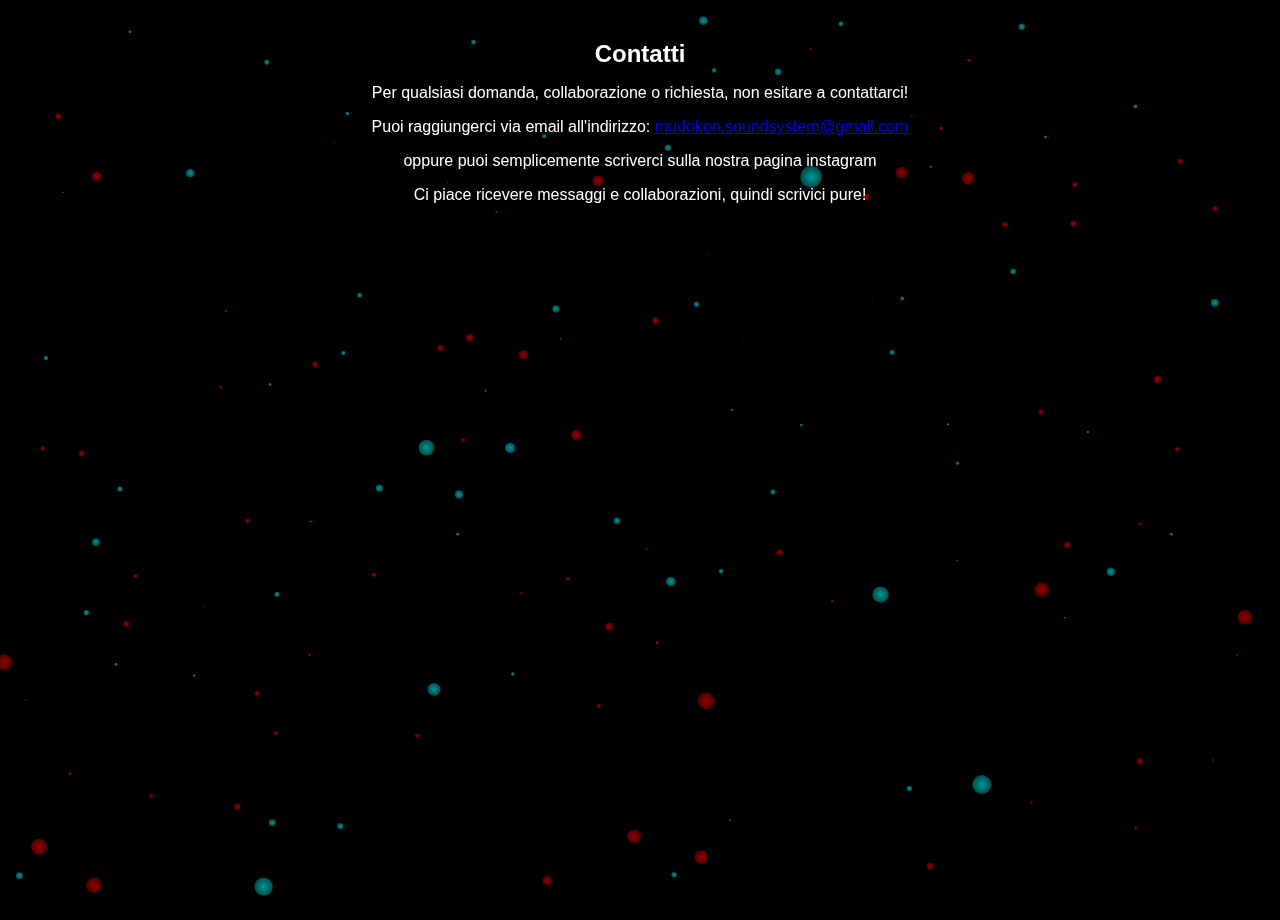
<file: contatti.html>
<!DOCTYPE html>
<html lang="it">

<head>
    <meta charset="UTF-8">
    <meta name="viewport" content="width=device-width, initial-scale=1.0">
    <title>Contatti</title>
    <link rel="stylesheet" href="style.css"> <!-- Collegamento al file CSS -->
    <link rel="preconnect" href="https://fonts.googleapis.com">
    <link rel="preconnect" href="https://fonts.gstatic.com" crossorigin>
    <link href="https://fonts.googleapis.com/css2?family=Sedgwick+Ave+Display&family=Archivo+Black&family=Bebas+Neue&family=Bungee+Spice&display=swap" rel="stylesheet">
    <link rel="stylesheet" href="https://cdnjs.cloudflare.com/ajax/libs/font-awesome/6.0.0-beta3/css/all.min.css"> <!-- Icone di Font Awesome -->
</head>

<body>
    <canvas id="starCanvas"></canvas> <!-- Canvas per lo sfondo animato -->
    <div class="container">
        <h1 class="sedgwick-ave-display-regular">Contatti</h1>
        
        <p class="contact-info">Per qualsiasi domanda, collaborazione o richiesta, non esitare a contattarci!</p>
        <p class="contact-info">Puoi raggiungerci via email all'indirizzo: <a href="mailto:mudokon.soundsystem@gmail.com">mudokon.soundsystem@gmail.com</a></p>
        <p class="contact-info">oppure puoi semplicemente scriverci sulla nostra pagina instagram</p>
        <p class="contact-info">Ci piace ricevere messaggi e collaborazioni, quindi scrivici pure!</p>
    </div>

    <script src="script.js"></script>
</body>

</html>
</file>
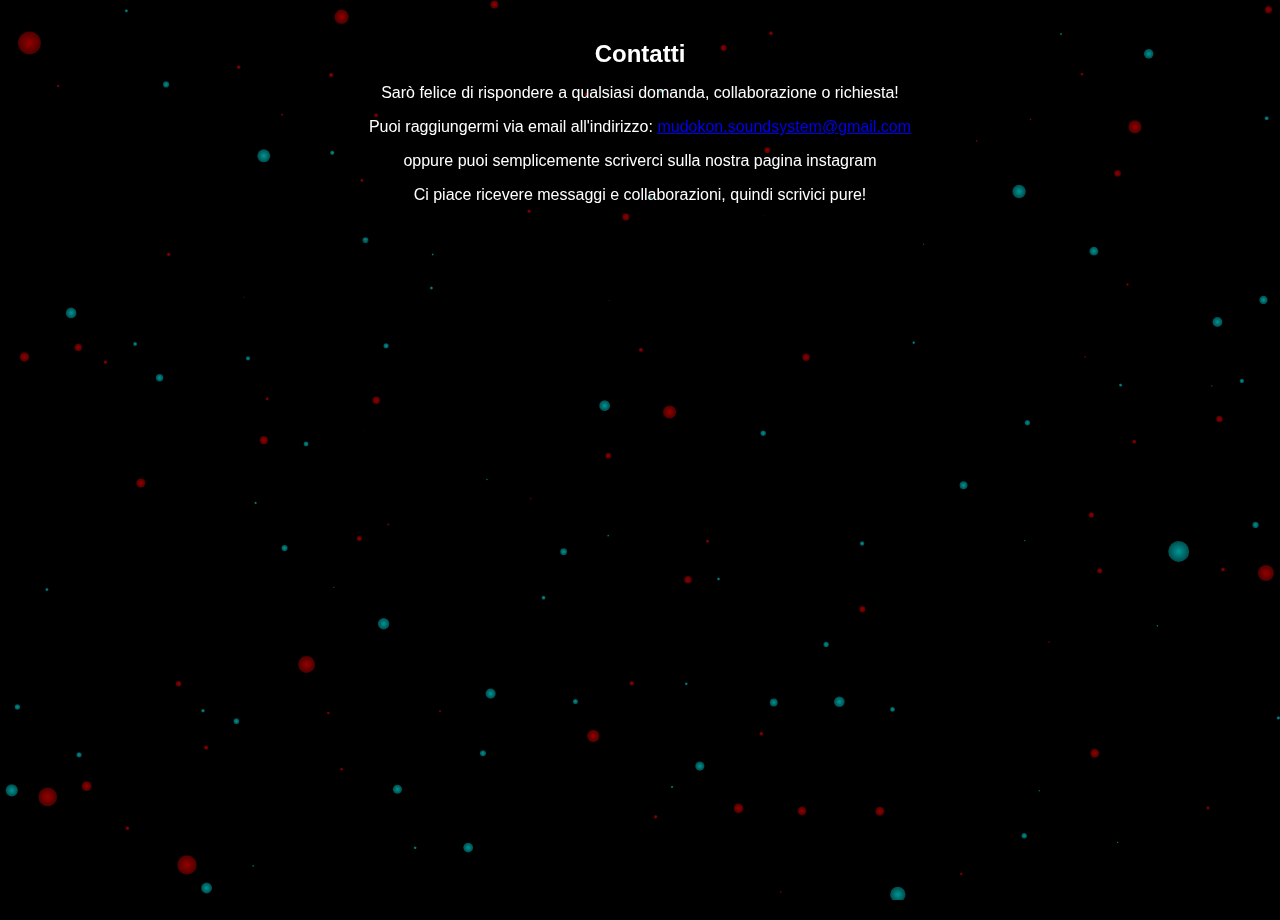
<file: contatto.html>
<!DOCTYPE html>
<html lang="it">

<head>
    <meta charset="UTF-8">
    <meta name="viewport" content="width=device-width, initial-scale=1.0">
    <title>Contatti</title>
    <link rel="stylesheet" href="style.css"> <!-- Collegamento al file CSS -->
    <link rel="preconnect" href="https://fonts.googleapis.com">
    <link rel="preconnect" href="https://fonts.gstatic.com" crossorigin>
    <link href="https://fonts.googleapis.com/css2?family=Sedgwick+Ave+Display&family=Archivo+Black&family=Bebas+Neue&family=Bungee+Spice&display=swap" rel="stylesheet">
    <link rel="stylesheet" href="https://cdnjs.cloudflare.com/ajax/libs/font-awesome/6.0.0-beta3/css/all.min.css"> <!-- Icone di Font Awesome -->
</head>

<body>
    <canvas id="starCanvas"></canvas> <!-- Canvas per lo sfondo animato -->
    <div class="container">
        <h1 class="sedgwick-ave-display-regular">Contatti</h1>
        
        <p class="contact-info">Sarò felice di rispondere a qualsiasi domanda, collaborazione o richiesta!</p>
        <p class="contact-info">Puoi raggiungermi via email all'indirizzo: <a href="mailto:mudokon.soundsystem@gmail.com">mudokon.soundsystem@gmail.com</a></p>
        <p class="contact-info">oppure puoi semplicemente scriverci sulla nostra pagina instagram</p>
        <p class="contact-info">Ci piace ricevere messaggi e collaborazioni, quindi scrivici pure!</p>
    </div>

    <script src="script.js"></script>
</body>

</html>
</file>
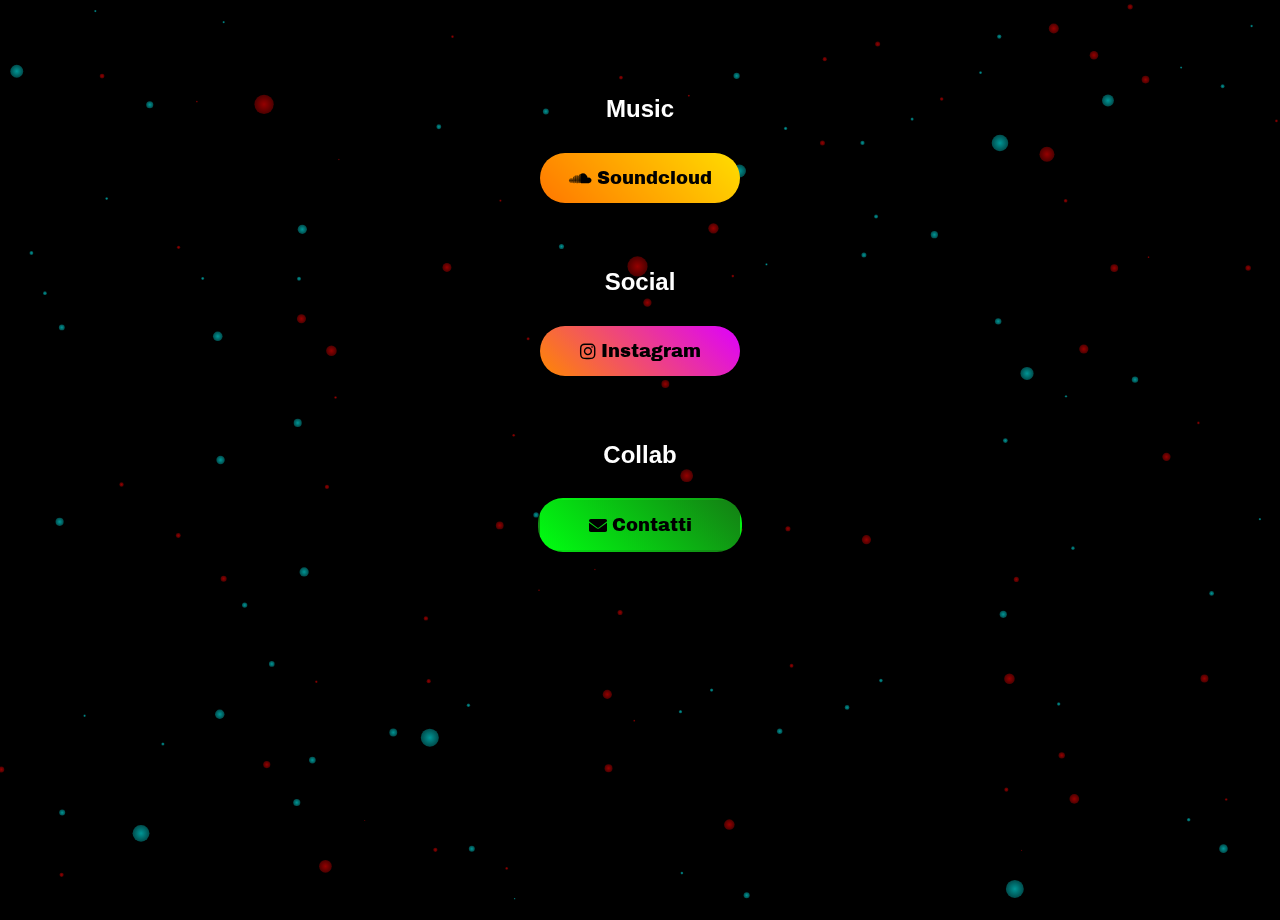
<file: indexMDK.html>
<!DOCTYPE html>
<html lang="it">

<head>
    <meta charset="UTF-8">
    <meta name="viewport" content="width=device-width, initial-scale=1.0">
    <title>I Miei Link</title>
    <script src="https://apis.google.com/js/api.js"></script>
    <link rel="stylesheet" href="style.css"> <!-- Collegamento al file CSS -->
    <link rel="preconnect" href="https://fonts.googleapis.com">
    <link rel="preconnect" href="https://fonts.gstatic.com" crossorigin>
    <link href="https://fonts.googleapis.com/css2?family=Sedgwick+Ave+Display&family=Archivo+Black&family=Bebas+Neue&family=Bungee+Spice&display=swap" rel="stylesheet">
    <link rel="stylesheet" href="https://cdnjs.cloudflare.com/ajax/libs/font-awesome/6.0.0-beta3/css/all.min.css"> <!-- Icone di Font Awesome -->
</head>

<body>
    <canvas id="starCanvas"></canvas> <!-- Canvas per lo sfondo animato -->
    <div class="container">
        <h1 class="sedgwick-ave-display-regular"></h1>

        <div class="section">
            <h2 class="bungee-spice-regular">Music</h2>
            <a href="soundcloud.html" class="button soundcloud">
                <i class="fab fa-soundcloud"></i>   Soundcloud
            </a>
        </div>

        <!-- Sezione Instagram -->
        <div class="section">
            <h2 class="bungee-spice-regular">Social</h2>
            <a href="insta.html" class="button instagram">
                <i class="fab fa-instagram"></i>   Instagram
            </a>
        </div>

        <!-- SoundCloud -->
        
        <!-- Contatti e Foto -->
        <div class="section">
            <h2 class="bungee-spice-regular">Collab</h2>
            <a href="contatti.html" class="button contact-button">
                <i class="fas fa-envelope"></i> Contatti
            </a>
            <!-- <a href="foto.html" class="button contact-button">
                <i class="fas fa-envelope"></i> Le tue Foto
            </a> -->
        </div>
    </div>

    <script src="script.js"></script>
</body>

</html>
</file>
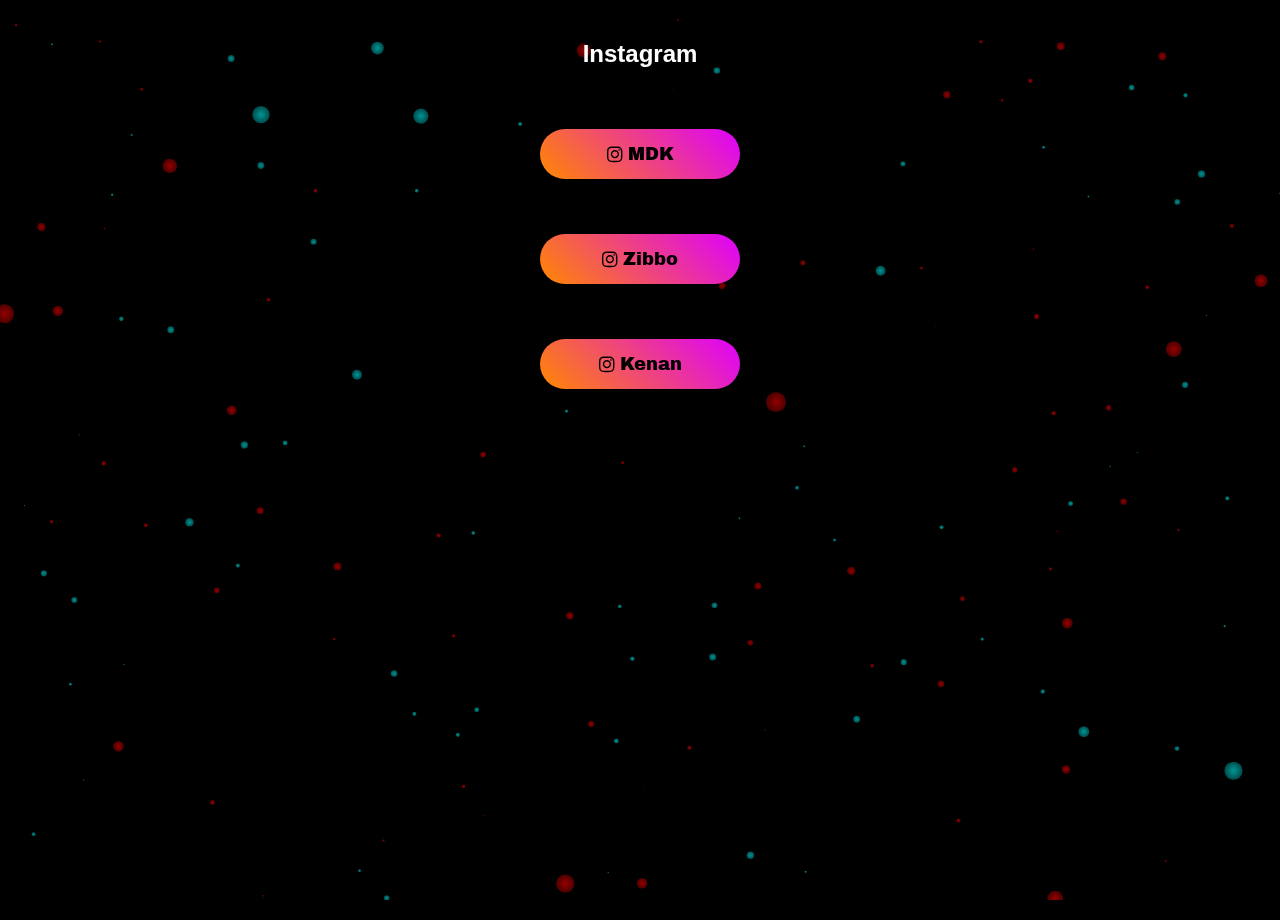
<file: insta.html>
<!DOCTYPE html>
<html lang="it">

<head>
    <meta charset="UTF-8">
    <meta name="viewport" content="width=device-width, initial-scale=1.0">
    <title>I Miei Link</title>
    <script src="https://apis.google.com/js/api.js"></script>
    <link rel="stylesheet" href="style.css"> <!-- Collegamento al file CSS -->
    <link rel="preconnect" href="https://fonts.googleapis.com">
    <link rel="preconnect" href="https://fonts.gstatic.com" crossorigin>
    <link href="https://fonts.googleapis.com/css2?family=Sedgwick+Ave+Display&family=Archivo+Black&family=Bebas+Neue&family=Bungee+Spice&display=swap" rel="stylesheet">
    <link rel="stylesheet" href="https://cdnjs.cloudflare.com/ajax/libs/font-awesome/6.0.0-beta3/css/all.min.css"> <!-- Icone di Font Awesome -->
</head>

<body>
    <canvas id="starCanvas"></canvas> <!-- Canvas per lo sfondo animato -->
    <div class="container">
        <h1 class="sedgwick-ave-display-regular">Instagram</h1>

        <!-- Sezione Instagram -->
        <div class="section">
            <a href="https://www.instagram.com/mudokon.soundsystem/profilecard/?igsh=MXUzaDZ5cnV0NzVjdw==" class="button instagram">
                <i class="fab fa-instagram"></i>   MDK
            </a>
        </div>
        <div class="section">
            <a href="https://www.instagram.com/zibbo_mdk/profilecard/?igsh=MTM5dXczN2RtdmZtMA==" class="button instagram">
                <i class="fab fa-instagram"></i>   Zibbo
            </a>
        </div>
        <div class="section">
            <a href="https://www.instagram.com/kenan_mdk/profilecard/?igsh=NWo2ZXljNWhwbGVw" class="button instagram">
                <i class="fab fa-instagram"></i>   Kenan
            </a>
        </div>
    <script src="script.js"></script>
</body>

</html>
</file>
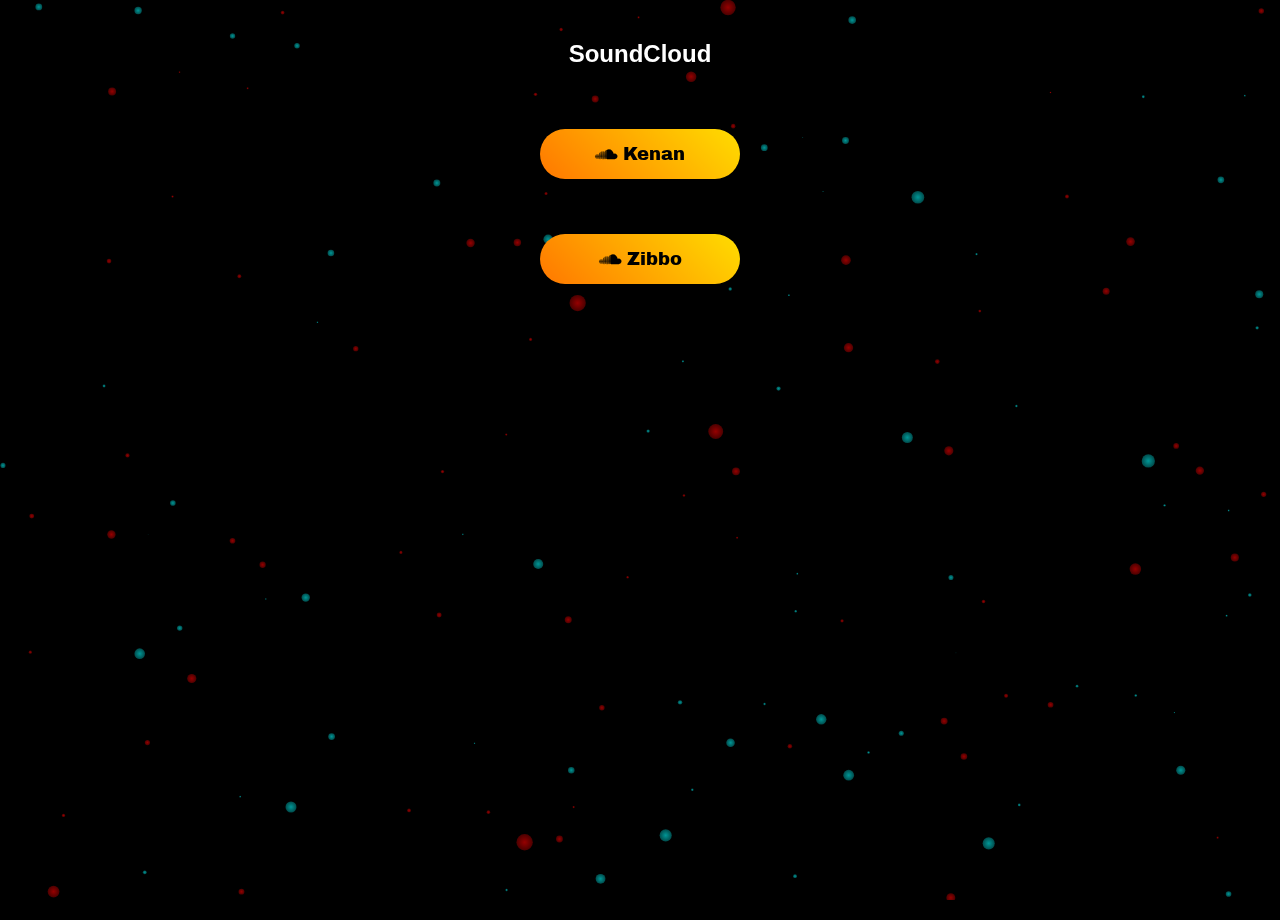
<file: soundcloud.html>
<!DOCTYPE html>
<html lang="it">

<head>
    <meta charset="UTF-8">
    <meta name="viewport" content="width=device-width, initial-scale=1.0">
    <title>I Miei Link</title>
    <script src="https://apis.google.com/js/api.js"></script>
    <link rel="stylesheet" href="style.css"> <!-- Collegamento al file CSS -->
    <link rel="preconnect" href="https://fonts.googleapis.com">
    <link rel="preconnect" href="https://fonts.gstatic.com" crossorigin>
    <link href="https://fonts.googleapis.com/css2?family=Sedgwick+Ave+Display&family=Archivo+Black&family=Bebas+Neue&family=Bungee+Spice&display=swap" rel="stylesheet">
    <link rel="stylesheet" href="https://cdnjs.cloudflare.com/ajax/libs/font-awesome/6.0.0-beta3/css/all.min.css"> <!-- Icone di Font Awesome -->
</head>

<body>
    <canvas id="starCanvas"></canvas> <!-- Canvas per lo sfondo animato -->
    <div class="container">
        <h1 class="sedgwick-ave-display-regular">SoundCloud</h1>

        <!-- SoundCloud -->
        <div class="section">
            <a href="https://soundcloud.com/user-676839602" class="button soundcloud">
                <i class="fab fa-soundcloud"></i>   Kenan
            </a>
        </div>
        <div class="section">
            <a href="https://soundcloud.com/zi-bi-215993428" class="button soundcloud">
                <i class="fab fa-soundcloud"></i>  Zibbo
            </a>
        </div>

    <script src="script.js"></script>
</body>

</html>
</file>
<file: style.css>
body {
    font-family: Arial, sans-serif; /* Font utilizzato nella pagina */
    display: flex; /* Layout flessibile */
    flex-direction: column; /* Colonna per il layout */
    align-items: center; /* Centratura orizzontale */
    justify-content: flex-start; /* Posizionamento all'inizio della pagina */
    min-height: 100vh; /* Altezza minima viewport */
    margin: 0; /* Rimozione margini */
    padding-bottom: 20px; /* Aggiungi un padding in basso per lo spazio */
    background: black; /* Sfondo nero per contrasto */
}

canvas {
    position: absolute; /* Posizionamento assoluto per il canvas */
    top: 0;
    left: 0;
    width: 100%; /* Larghezza canvas */
    height: 100%; /* Altezza canvas */
    z-index: 1; /* Assicura che il canvas sia sotto il contenuto */
}

/* Stili per i font */
.sedgwick-ave-display-regular, .bungee-spice-regular {
    color: #ffffff; /* Colore del testo */
}

/* Imposta il colore del testo per la pagina Contatti */
.container p {
    color: #ffffff; /* Colore del testo bianco per i paragrafi */
    font-size: 12px; /* Dimensione dei paragrafi */
}

.container h1 {
    color: #ffffff; /* Colore del titolo in bianco */
    font-size: 20px; /* Aumento della dimensione del titolo */
    margin-top: 20px; /* Aggiunta di margine superiore per aumentare la distanza dal bordo superiore */
}

/* Contenitore principale */
.container {
    text-align: center; /* Testo centrato */
    background: rgba(255, 255, 255, 0); /* Sfondo bianco semi-trasparente */
    padding: 20px; /* Padding interno */
    border-radius: 10px; /* Angoli arrotondati */
    box-shadow: 0 4px 10px rgba(0, 0, 0, 0.2); /* Ombra per profondità */
    position: relative; /* Posizionamento relativo */
    z-index: 2; /* Assicura che il contenuto sia sopra il canvas */
}

/* Pulsanti */
.button {
    font-family: "Archivo Black", sans-serif;
    display: inline-flex; /* Layout flessibile per le icone e il testo */
    align-items: center; /* Allineamento centrale */
    justify-content: center; /* Allineamento centrale */
    margin: 10px; /* Margine */
    width: 150px; /* Larghezza fissa per tutti i pulsanti */
    height: 55px; /* Altezza fissa per tutti i pulsanti */
    color: black; /* Colore del testo */
    text-decoration: none; /* Rimozione della sottolineatura */
    border-radius: 25px; /* Angoli arrotondati */
    font-size: 14px; /* Dimensione del font */
    transition: background-color 0.3s, color 0.3s, border-color 0.3s; /* Transizione per effetto hover */
    border: 2px solid transparent; /* Contorno trasparente */
}
.button.soundcloud{
    background:linear-gradient(45deg, #ff7700, #ffdd00) ;
    border: none;
    color: rgb(0, 0, 0);
    cursor: pointer;
    transition: transform 0.2s;

}
/* Pulsanti di Instagram */
.button.instagram{
    background: linear-gradient(45deg, #ff8800, #dd00ff);
    border: none;
    color: rgb(0, 0, 0);
    cursor: pointer;
    transition: transform 0.2s;
}

.button.soundcloud:hover {
    color: rgb(255, 255, 255);
    transform: scale(1.2); /* Aumenta la dimensione al 110% */
}

.button.instagram:hover {
    color: rgb(255, 255, 255); /* Colore del testo al passaggio del mouse */
    background-color: #000000;
    transform: scale(1.2); /* Aumenta la dimensione al 110% */
    border-color: white; /* Contorno bianco al passaggio del mouse */
}
/* Pulsante di contatto con colore diverso */
.contact-button {
    background:linear-gradient(45deg, #00ff11, #147f14) ;
}

.contacts-button {
    background:linear-gradient(45deg, #00bdbd, #0becca) ;
}

.contact-button:hover {
    transform: scale(1.2); /* Aumenta la dimensione al 110% */
    background-color: #000000; /* Colore di sfondo al passaggio del mouse */
    color: white; /* Colore del testo al passaggio del mouse per il pulsante di contatto */
}

.contacts-button:hover {
    transform: scale(1.2); /* Aumenta la dimensione al 110% */
    background-color: #000000; /* Colore di sfondo al passaggio del mouse */
    color: white; /* Colore del testo al passaggio del mouse per il pulsante di contatto */
}


/* Separare l'icona dal testo */
.button i {
    margin-right: 5px; /* Diminuito margine a destra per separare l'icona dal testo */
}

.section {
    padding-top: 35px;
}

.main-container {
    display: flex;
}

/* Media query per schermi più grandi (PC) */
@media (min-width: 768px) {
    .container p {
        font-size: 16px; /* Dimensione del testo aumentata per i paragrafi su desktop */
    }

    .container h1 {
        font-size: 24px; /* Dimensione del titolo aumentata per desktop */
    }

    .button {
        width: 200px; /* Larghezza aumentata per desktop */
        height: 50px; /* Altezza aumentata per desktop */
        font-size: 18px; /* Dimensione del font aumentata per desktop */
    }
}
</file>
